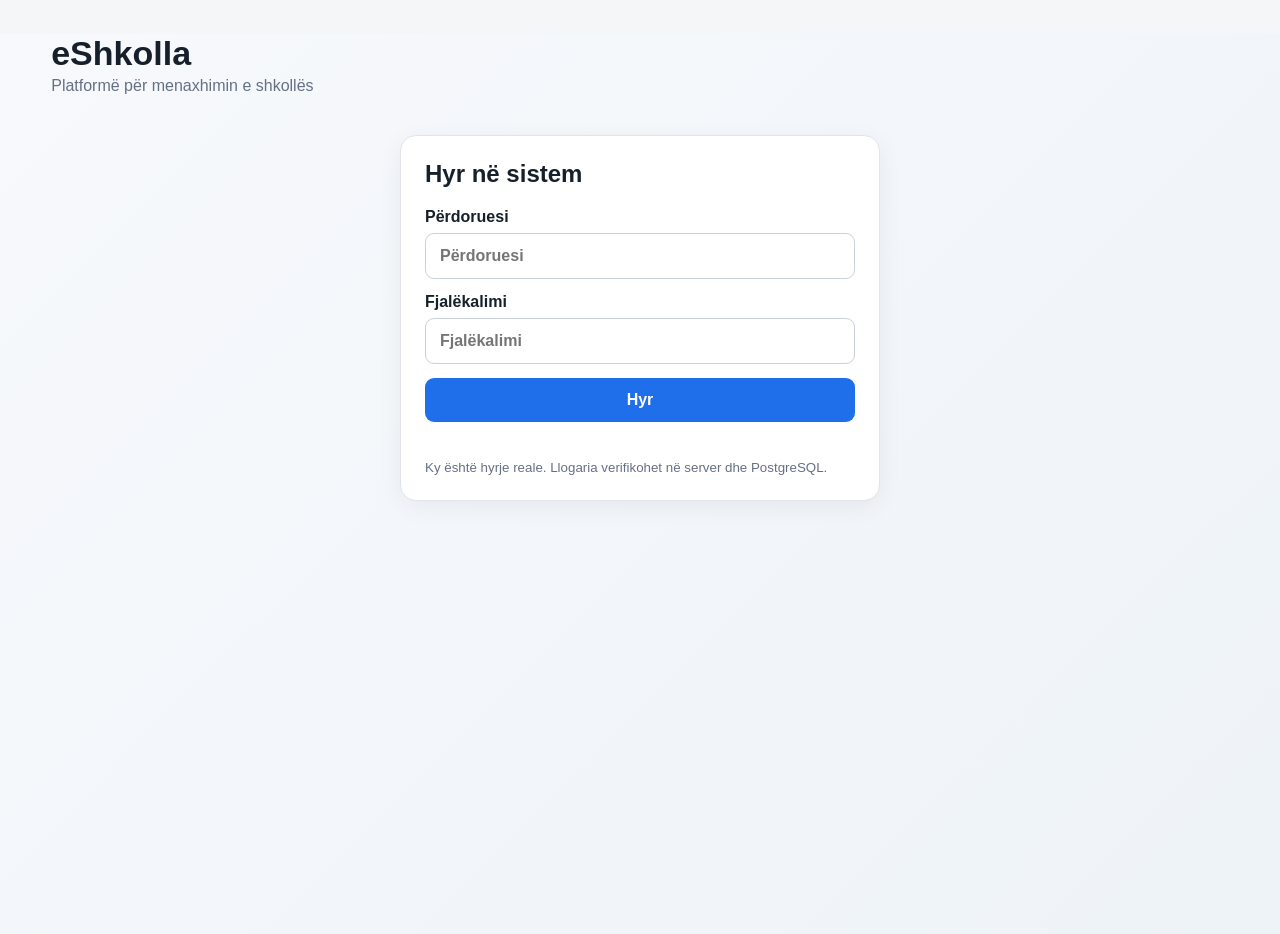
<file: index.html>
<!doctype html>
<html lang="sq">
<head>
  <meta charset="utf-8">
  <meta http-equiv="refresh" content="0; url=web/index.html">
  <meta name="viewport" content="width=device-width, initial-scale=1">
  <title>eShkolla</title>
</head>
<body>
  <p>Po hapet eShkolla…</p>
  <p><a href="web/index.html">Hap eShkolla Web</a></p>
</body>
</html>
</file>
<file: web/styles.css>
*{box-sizing:border-box}:root{font-family:Inter,Arial,sans-serif;color:#17202a;background:#f4f6f8}body{margin:0;min-height:100vh;background:linear-gradient(135deg,#f7f9fc 0%,#eef3f8 100%)}button,input,select{font:inherit}.container{width:min(1180px,92%);margin:34px auto 60px}.header{display:flex;justify-content:space-between;align-items:center;margin-bottom:26px}.header h1{margin:0 0 4px;font-size:34px}.header p{margin:0;color:#667085}h2,h3{margin-top:0}.card{background:#fff;border:1px solid #e1e5e9;border-radius:16px;padding:24px;margin-bottom:20px;box-shadow:0 6px 24px rgba(16,24,40,.06)}.login-card{width:min(480px,100%);margin:40px auto}label{display:block;margin:14px 0;font-weight:650}input,select{display:block;width:100%;margin-top:7px;padding:13px 14px;border:1px solid #cbd2d9;border-radius:9px;font-size:16px;outline:none;background:#fff}input:focus,select:focus{border-color:#1f6feb;box-shadow:0 0 0 3px rgba(31,111,235,.12)}button{border:0;border-radius:9px;cursor:pointer;font-weight:700}#loginButton,.primary{width:100%;padding:13px 16px;background:#1f6feb;color:#fff}.primary{width:auto}.status{padding:7px 12px;border-radius:999px;background:#e5e7eb;font-size:14px}.status.success{background:#d1fae5;color:#065f46}.error{min-height:20px;color:#b42318;margin-bottom:0}.muted,small{color:#667085}.hidden{display:none!important}.eyebrow{margin:0 0 5px;color:#667085;font-size:12px;text-transform:uppercase;letter-spacing:.08em;font-weight:750}.dashboard-head{display:flex;justify-content:space-between;gap:20px;align-items:center}.dashboard-head h2{margin-bottom:6px}.stats{display:grid;grid-template-columns:repeat(4,1fr);gap:16px;margin-bottom:20px}.stat-card{background:#fff;border:1px solid #e1e5e9;border-radius:14px;padding:18px;box-shadow:0 4px 18px rgba(16,24,40,.04)}.stat-card span{display:block;color:#667085;font-size:13px;margin-bottom:8px}.stat-card strong{font-size:27px}.module-grid{display:grid;grid-template-columns:repeat(3,1fr);gap:16px;margin-bottom:20px}.module-card{position:relative;min-height:145px;padding:20px;text-align:left;background:#fff;border:1px solid #e1e5e9;box-shadow:0 4px 18px rgba(16,24,40,.04);display:grid;grid-template-columns:44px 1fr 20px;gap:12px;align-items:start;transition:.15s}.module-card:hover{transform:translateY(-2px);box-shadow:0 8px 24px rgba(16,24,40,.08);border-color:#b8c7db}.module-icon{width:42px;height:42px;display:grid;place-items:center;border-radius:11px;background:#eef4ff;font-size:21px}.module-card strong{display:block;font-size:16px;margin:3px 0 7px}.module-card small{display:block;line-height:1.45;font-weight:400}.arrow{color:#667085;font-size:20px}.section-title{display:flex;justify-content:space-between;align-items:center;gap:16px;margin-bottom:10px}.section-actions,.form-actions{display:flex;gap:8px;align-items:center}.module-controls{display:grid;grid-template-columns:minmax(260px,1fr) 210px 210px auto;gap:10px;align-items:end;margin:8px 0 5px;padding:14px;background:#f8fafc;border:1px solid #e4e7ec;border-radius:12px}.search-box{position:relative}.search-box>span{position:absolute;left:13px;bottom:12px;font-size:21px;color:#667085;pointer-events:none}.search-box input{padding-left:40px;margin-top:0}.module-controls select{margin-top:0}.filter-clear{height:48px}.result-count{font-size:13px;color:#667085;margin:8px 2px 12px}.activity-list{display:grid;gap:4px}.activity{display:grid;grid-template-columns:9px 1fr auto;gap:12px;align-items:center;padding:12px 0;border-bottom:1px solid #edf0f2}.activity:last-child{border-bottom:0}.dot{width:7px;height:7px;border-radius:50%;background:#1f6feb}.profile-grid{display:grid;grid-template-columns:repeat(4,1fr);gap:12px}.profile-grid div{background:#f8fafc;padding:14px;border-radius:10px}.profile-grid span{display:block;color:#667085;font-size:12px;margin-bottom:6px}.profile-grid strong{font-size:14px}.table-wrap{overflow:auto;border:1px solid #e4e7ec;border-radius:12px}.table-wrap table{width:100%;border-collapse:collapse;min-width:650px}.table-wrap th,.table-wrap td{text-align:left;padding:13px 14px;border-bottom:1px solid #edf0f2}.table-wrap th{background:#f8fafc;font-size:13px;color:#475467;position:sticky;top:0}.table-wrap tr:last-child td{border-bottom:0}.sort-header{background:transparent;padding:0;color:#475467;text-align:left;font-weight:750;border-radius:5px}.sort-header:hover{color:#1f6feb}.row-actions{white-space:nowrap}.tiny-button{padding:7px 9px;margin:2px;background:#eef4ff;color:#1f4f9a;font-size:12px}.tiny-button.danger{background:#fff1f0;color:#b42318}.empty-state{text-align:center!important;color:#667085;padding:28px!important}.module-note{margin:14px 0 0;color:#667085;font-size:13px}.modal{position:fixed;inset:0;background:rgba(16,24,40,.48);display:grid;place-items:center;padding:20px;z-index:100}.modal-card{width:min(680px,100%);max-height:90vh;overflow:auto;background:#fff;border-radius:16px;padding:24px;box-shadow:0 20px 60px rgba(16,24,40,.25)}.form-grid{display:grid;grid-template-columns:1fr 1fr;gap:6px 16px}.form-grid label{margin:8px 0}.form-actions{grid-column:1/-1;justify-content:flex-end;margin-top:10px}.form-actions button{width:auto}.modal .profile-grid{margin:10px 0 18px}@media(max-width:1000px){.module-controls{grid-template-columns:1fr 1fr}.filter-clear{width:100%}}@media(max-width:900px){.module-grid{grid-template-columns:repeat(2,1fr)}.stats{grid-template-columns:repeat(2,1fr)}.profile-grid{grid-template-columns:repeat(2,1fr)}}@media(max-width:650px){.container{margin-top:20px}.header{align-items:flex-start;gap:12px}.header h1{font-size:28px}.dashboard-head,.section-title{align-items:flex-start;flex-direction:column}.section-actions{width:100%;flex-direction:column}.section-actions button{width:100%}.module-grid,.stats,.profile-grid,.module-controls,.form-grid{grid-template-columns:1fr}.module-card{min-height:125px}.section-title button,.filter-clear{width:100%}.form-actions{flex-direction:column}.form-actions button{width:100%}}

.notification-composer{background:#f8fafc;border:1px solid #e1e5e9;border-radius:12px;padding:18px;margin-bottom:22px}
.notification-composer h4{margin:0 0 10px;font-size:17px}
.notification-composer textarea{display:block;width:100%;resize:vertical;padding:12px 14px;border:1px solid #cbd2d9;border-radius:9px;font:inherit}
.notification-form-actions{display:flex;justify-content:flex-end}
.notification-list-head{display:flex;align-items:center;justify-content:space-between;gap:14px;margin:8px 0 14px}
.notification-list-head strong,.notification-list-head small{display:block}
.notification-list-head small{margin-top:5px}
.notification-list{display:grid;gap:10px}
.notification-item{display:flex;align-items:flex-start;gap:12px;border:1px solid #e1e5e9;border-radius:12px;padding:15px;background:#fff}
.notification-item.is-unread{border-left:4px solid #1f6feb;background:#f8fbff}
.notification-item-icon{width:38px;height:38px;flex:0 0 38px;display:grid;place-items:center;background:#eef4ff;border-radius:10px;font-size:19px}
.notification-item-content{flex:1;min-width:0}
.notification-item-title{display:flex;align-items:center;gap:8px;flex-wrap:wrap}
.notification-item-content p{margin:8px 0;line-height:1.5;white-space:pre-wrap;overflow-wrap:anywhere}
.notification-item-content small{display:block;line-height:1.5}
.notification-status{font-size:11px;padding:3px 7px;border-radius:999px;background:#eef2f6;color:#667085}
.is-unread .notification-status{background:#dbeafe;color:#1d4ed8}
.notification-mark-read{white-space:nowrap}
@media(max-width:700px){.notification-item{flex-wrap:wrap}.notification-mark-read{margin-left:50px}.notification-list-head{align-items:flex-start;flex-direction:column}}

/* Shortcut dhe numërues për modulin NJOFTIMET */
.dashboard-actions{display:flex;align-items:center;gap:10px;flex-shrink:0}.notification-shortcut{position:relative;width:46px;height:46px;display:grid;place-items:center;background:#eef4ff;color:#1f4f9a;border:1px solid #d6e4ff;border-radius:12px;font-size:23px}.notification-shortcut:hover{background:#dbeafe}.notification-badge,.module-notification-badge{position:absolute;display:grid;place-items:center;min-width:19px;height:19px;padding:0 5px;border:2px solid #fff;border-radius:999px;background:#dc2626;color:#fff;font-size:10px;font-weight:800;line-height:1}.notification-badge{top:-5px;right:-5px}.module-icon{position:relative}.module-notification-badge{top:-7px;right:-7px}.notification-badge.hidden,.module-notification-badge.hidden{display:none!important}@media(max-width:650px){.dashboard-actions{gap:7px}.notification-shortcut{width:42px;height:42px}}
</file>
